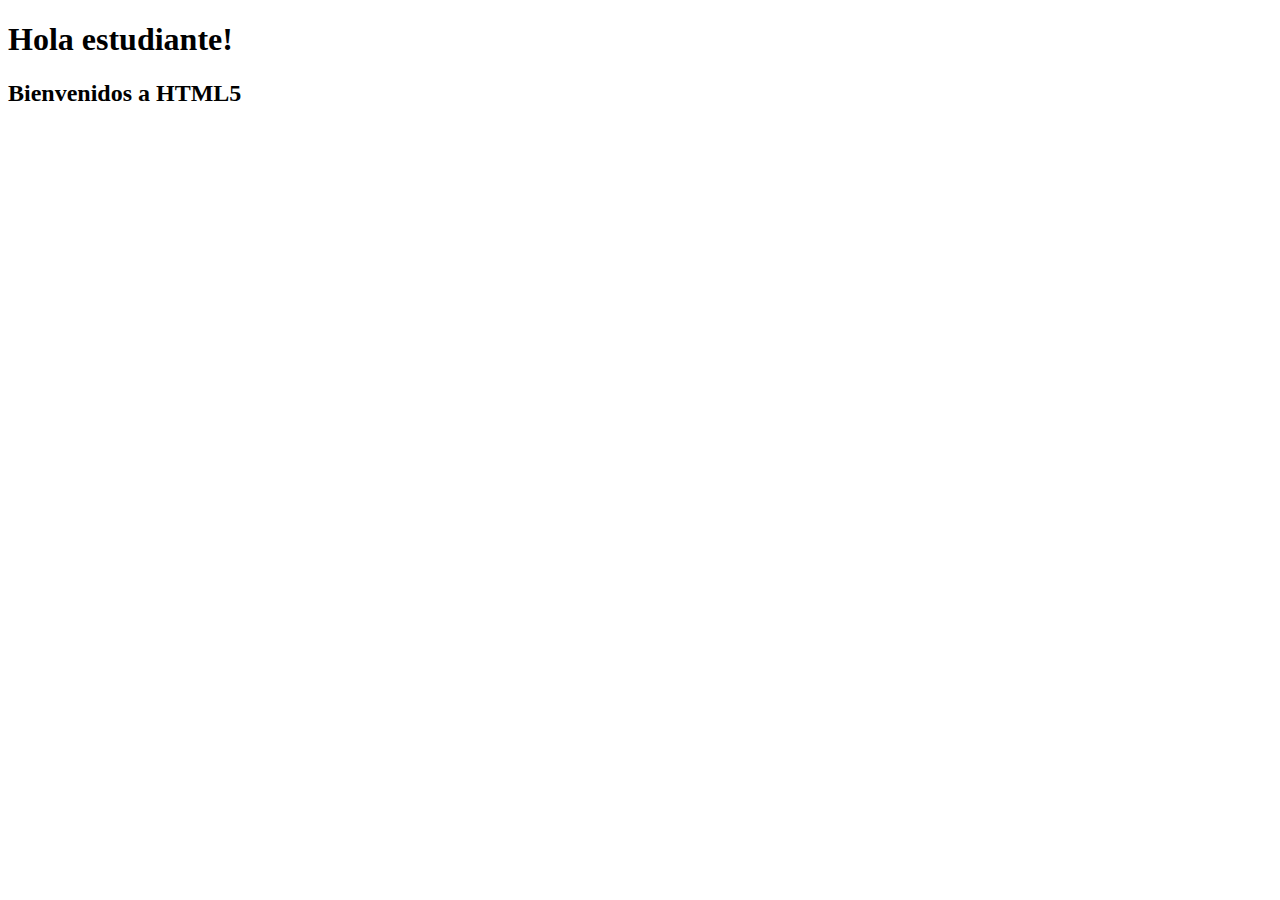
<file: 01-intro/index.html>
<!DOCTYPE html>
<html lang="en">
<head>
    <meta charset="UTF-8">
    <meta http-equiv="X-UA-Compatible" content="IE=edge">
    <meta name="viewport" content="width=device-width, initial-scale=1.0">
    <title>introducción</title>
</head>
<body>
   <h1>Hola estudiante!</h1>
   <h2>Bienvenidos a HTML5</h2> 
    <!-- Soy un comentario -->
</body>
</html>
</file>
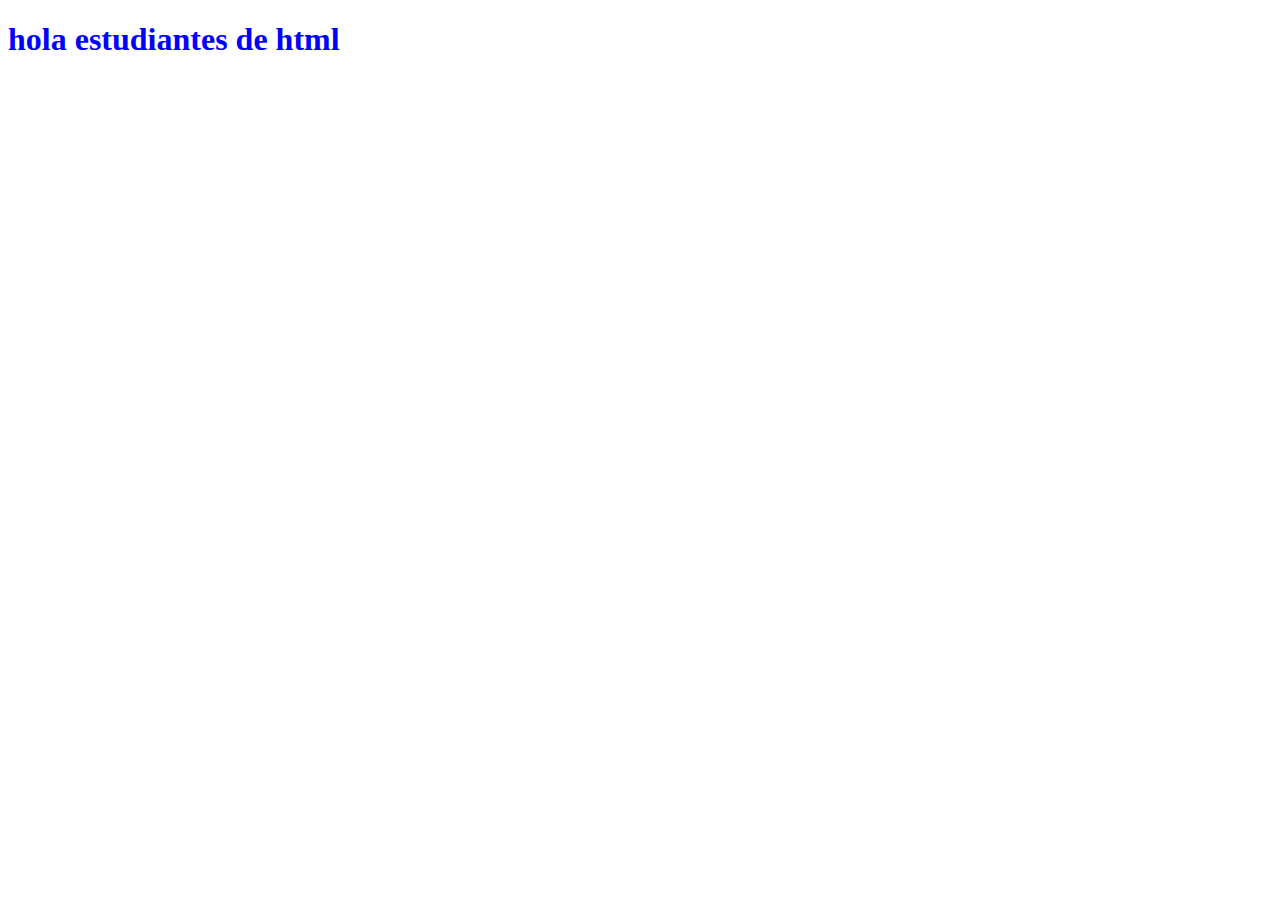
<file: 02-head/index.html>
<!DOCTYPE html>
<html lang="en">
<head>
    <meta charset="UTF-8">
    <meta http-equiv="X-UA-Compatible" content="IE=edge">
    <meta name="viewport" content="width=device-width, initial-scale=1.0">
    <link rel="shortcut icon" href="./assets/thepowermba-logo-programa.jpg" type="image/x-icon">
    <link rel="stylesheet" href="./styles.css">
    <script src="./app.js"></script>
    <title>Head</title>
</head>
<body>
    <h1>hola estudiantes de html</h1>
</body>
</html>
</file>
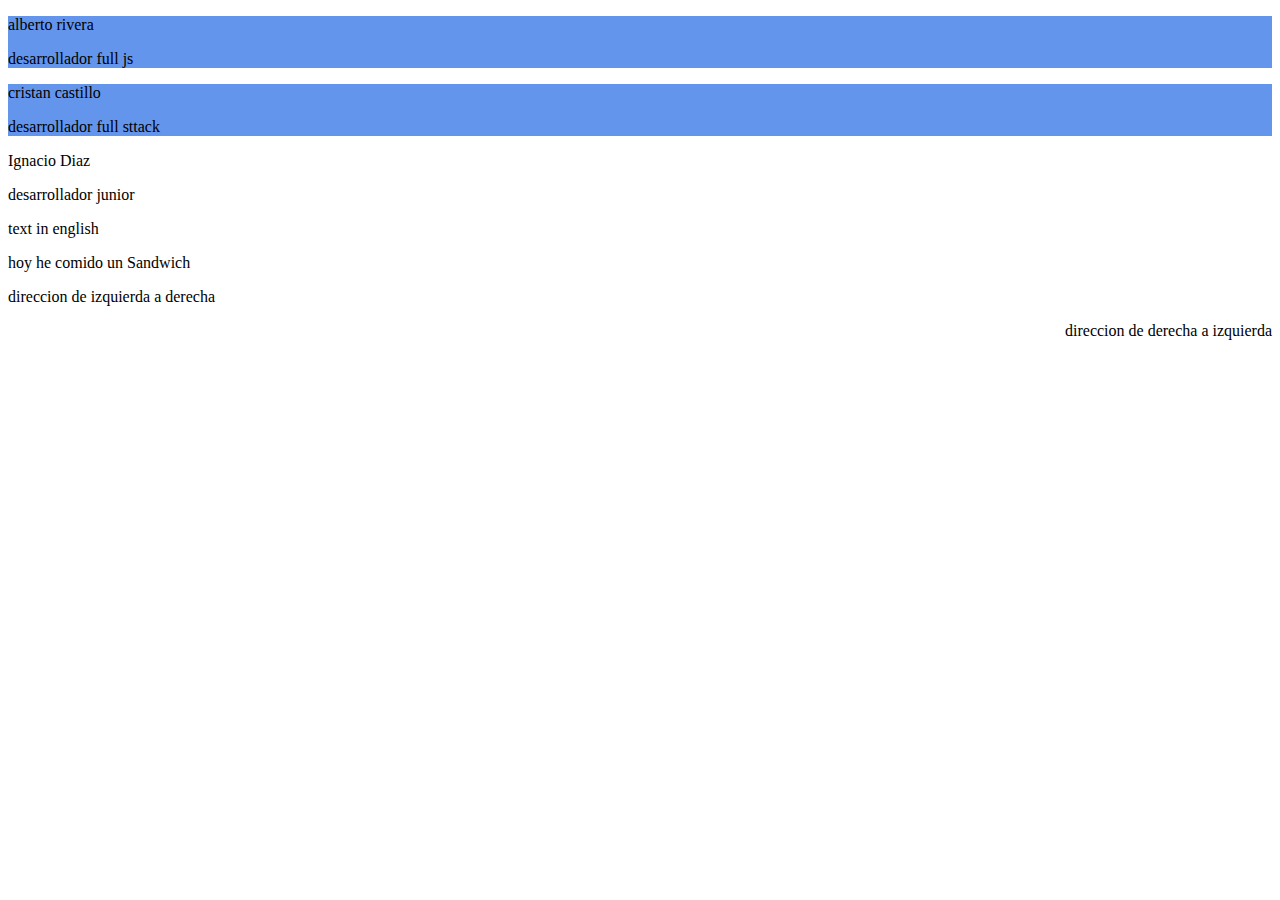
<file: 03-conceptos/index.html>
<!DOCTYPE html>
<html lang="es">

<head>
    <meta charset="UTF-8">
    <meta http-equiv="X-UA-Compatible" content="IE=edge">
    <meta name="viewport" content="width=device-width, initial-scale=1.0">
    <link rel="stylesheet" href="./styles.css">
    <title>conceptos</title>
</head>

<body>
    <div class="personal_container" id="personal_info">
        <p>alberto rivera</p>
        <p>desarrollador full js</p>
    </div>
    <div class="personal_container">
        <p>cristan castillo</p>
        <p>desarrollador full sttack</p>
    </div>
    <div>
        <p>Ignacio Diaz</p>
        <p>desarrollador junior</p>
    </div>
    <div>
        <p lang="en"> text in english</p>

    </div>
    <p>
        hoy he comido un <span translate="no">Sandwich</span>
    </p>

    <p>
        direccion de izquierda a derecha
    </p>
    <p dir="rtl">direccion de derecha a izquierda</p>
</body>

</html>
</file>
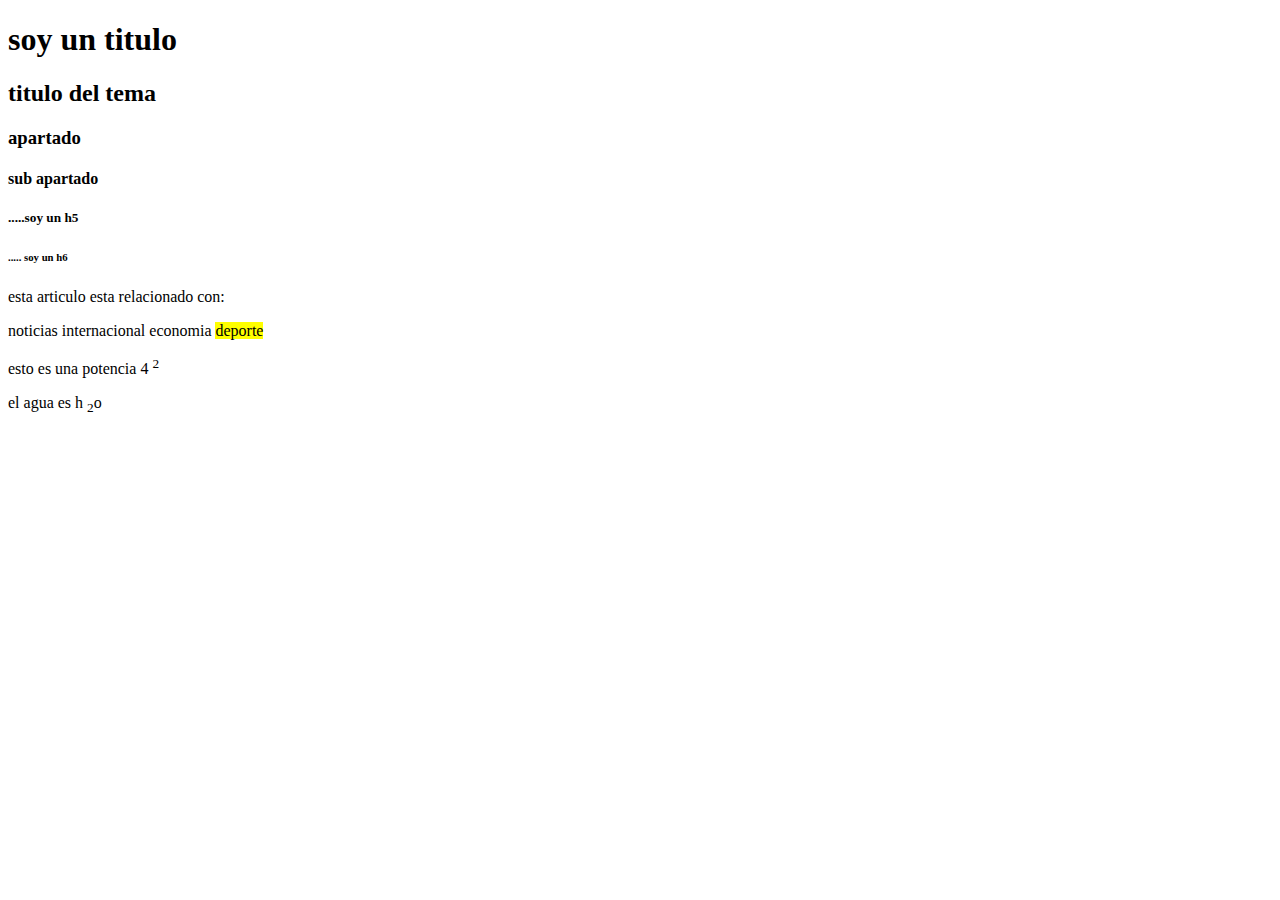
<file: 06-texto/index.html>
<!DOCTYPE html>
<html lang="en">
<head>
    <meta charset="UTF-8">
    <meta http-equiv="X-UA-Compatible" content="IE=edge">
    <meta name="viewport" content="width=device-width, initial-scale=1.0">
    <title>texto</title>
</head>


<body>

    <h1>soy un titulo</h1>
    <h2>titulo del tema</h2>
    <h3>apartado</h3>
    <h4>sub apartado</h4>
    <h5>.....soy un h5</h5>
    <h6>..... soy un h6</h6>

    <p>esta articulo esta relacionado con:</p>
    <div>
        <span>noticias</span>
        <span>internacional</span>
        <span>economia</span>
        <span><mark>deporte</mark></span>

    </div>

    <p>esto es una potencia 4 <sup>2</sup></p>
    <p>el agua es h <sub>2</sub>o</p>


    
</body>


</html>
</file>
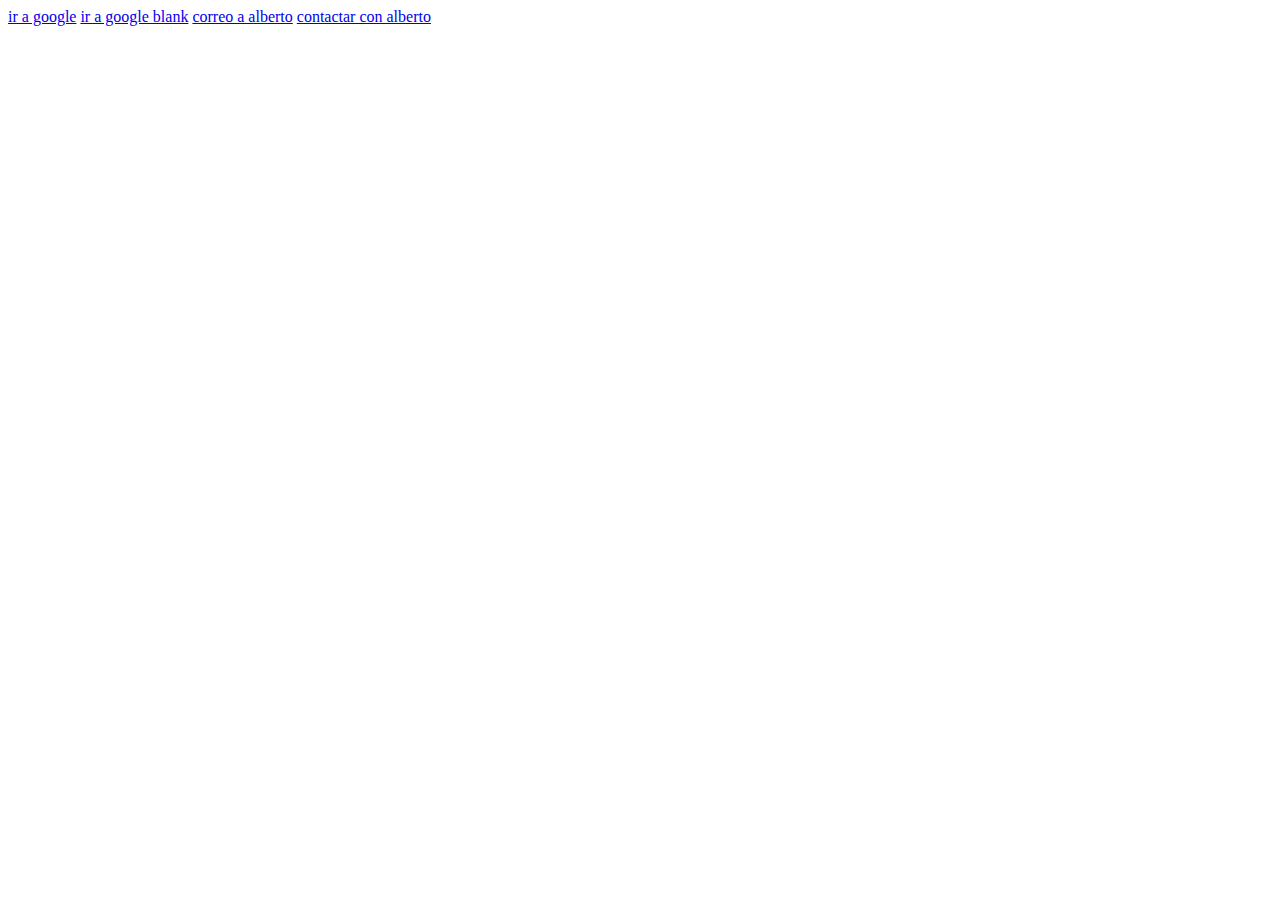
<file: 08-enlaces/index.html>
<!DOCTYPE html>
<html lang="en">
<head>
    <meta charset="UTF-8">
    <meta http-equiv="X-UA-Compatible" content="IE=edge">
    <meta name="viewport" content="width=device-width, initial-scale=1.0">
    <title>enlaces</title>
</head>

<body>
<a href="http://google.com">ir a google</a>
<a href="http://google.com" target="_blank" rel="noopener noreferrer">ir a google blank</a>   
<a href="mailto:alberto@mail.com">correo a alberto</a>
<a href="tel:+34678156202">contactar con alberto</a>
</body>

</html>
</file>
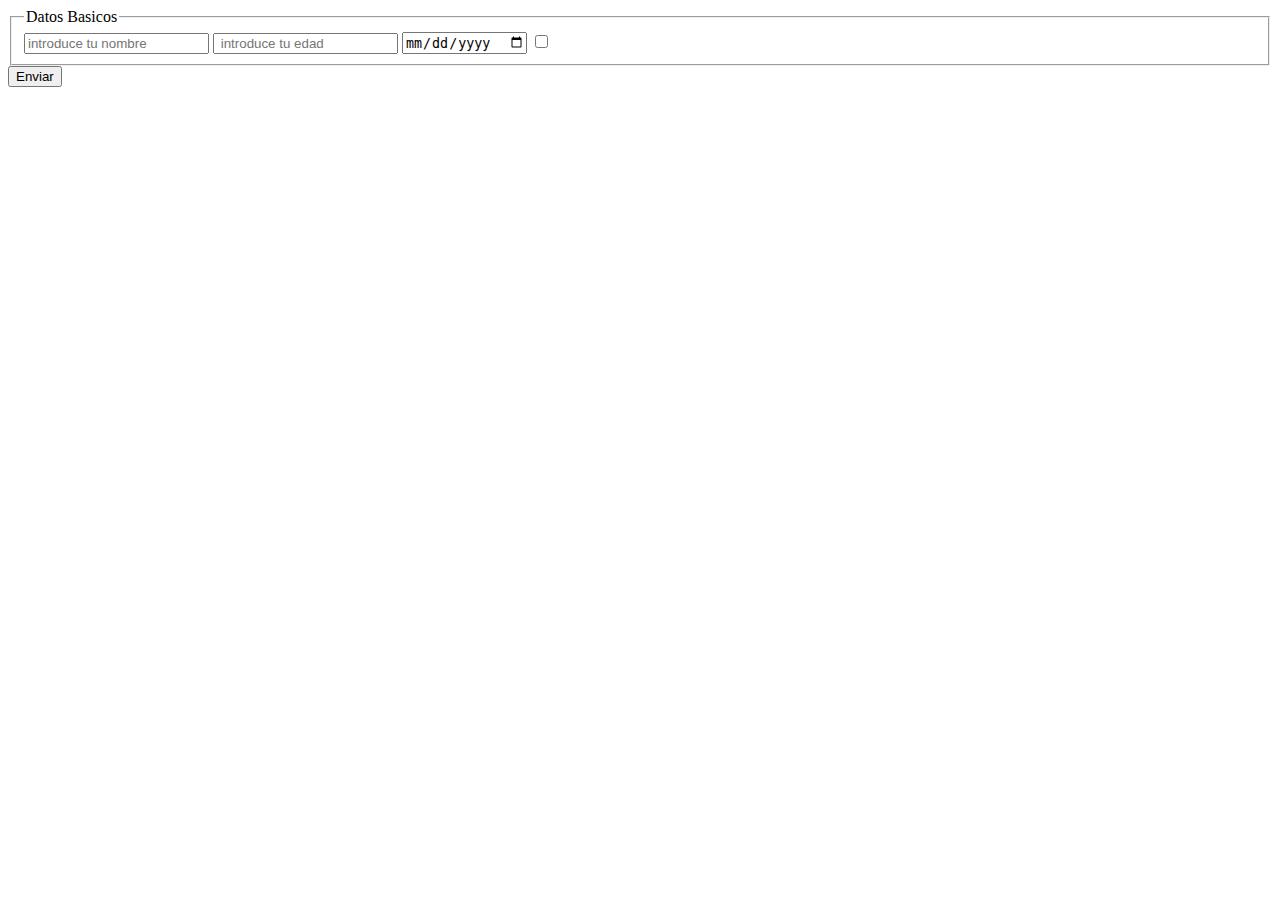
<file: 09-formularios/index.html>
<!DOCTYPE html>
<html lang="en">
<head>
    <meta charset="UTF-8">
    <meta http-equiv="X-UA-Compatible" content="IE=edge">
    <meta name="viewport" content="width=device-width, initial-scale=1.0">
    <title>formularios</title>
</head>



<body>
<form action="/aaa" method="post">
<fieldset>
    <legend>Datos Basicos</legend>
    <label for="name-form">
        <input type="text" name="name-form" id="name-form" placeholder="introduce tu nombre">
    </label>
    <label for="age-form">
    <input type="number" name="age-form" id="age-form" placeholder=" introduce tu edad" min="18"> 

    </label>
    <label for="date-form">
        <input type="date" name="date-form" id="date">

    </label>
    <label for="">

        <input type="checkbox" name="check" id="check">
    </label>
</fieldset>
<button type="submit">Enviar</button>
</form>


    
</body>

</html>
</file>
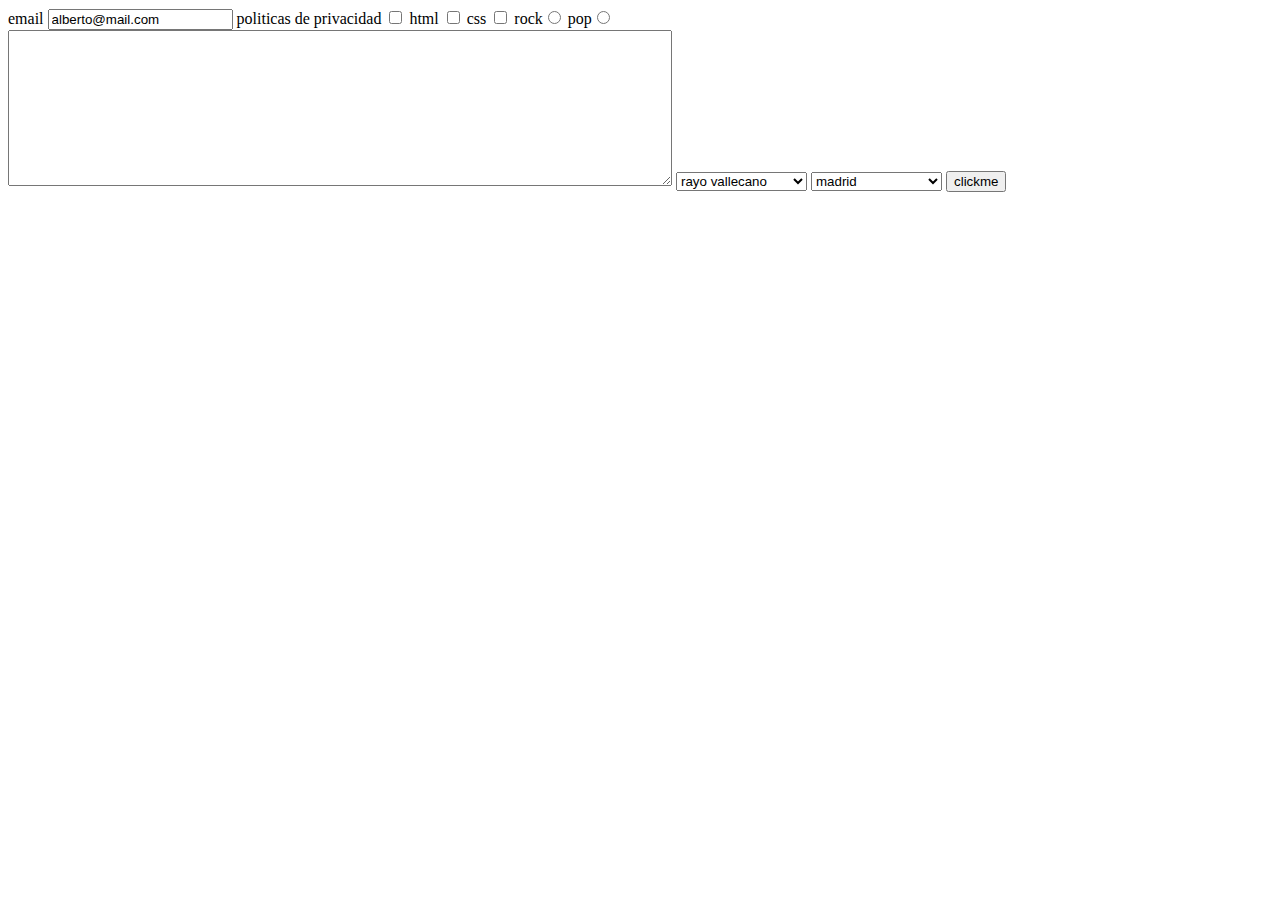
<file: 10-inputs/index.html>
<!DOCTYPE html>
<html lang="en">

<head>
    <meta charset="UTF-8">
    <meta http-equiv="X-UA-Compatible" content="IE=edge">
    <meta name="viewport" content="width=device-width, initial-scale=1.0">
    <title>inputs</title>
</head>


<body>
    <label for="form-email">email
        <input type="email" id="form-email" value="alberto@mail.com" name="form-email">
    </label>
    <label for="check">

        <span>politicas de privacidad</span>
        <input type="checkbox" id="check" name="check">

    </label>
    <label for="html_check">
        <span>html</span>
        <input type="checkbox" name="html_check" id="html_check" value="html">

    </label>
    <label for="css_check">
        <span>css</span>
        <input type="checkbox" name="css_check" id="css_check" value="css">

    </label>
    <label for="music">
        <span>rock</span><input type="radio" name="music" id="music" value="rock">
        <span>pop</span><input type="radio" name="music" id="music" value="pop">
    </label>
    <textarea name="" id="" cols="80" rows="10"></textarea>

    <select name="selec" id="selec">
        <option value="rayo">rayo vallecano</option>
        <option value="betis">real betis balonpie</option>
        <option value="st.pauli">st. pauli</option>
    </select>

    <select name="coty" id="city">
        <optgroup label="europa">
            <option value="madrid">madrid</option>
            <option value="paris">paris</option>
            <option value="roma">roma</option>

        </optgroup>
        <optgroup label="suramerica">
            <option value="santiago">santiago</option>
            <option value="sao paulo">sao paulo</option>
            <option value="lima">lima</option>
        </optgroup>
        <optgroup label="africa">
            <option value="casa blanca">casa blanca</option>
            <option value="ciudad del cabo">ciudad del cabo</option>
        </optgroup>
    </select>

    <input type="reset" value="clickme">
</body>



</html>
</file>
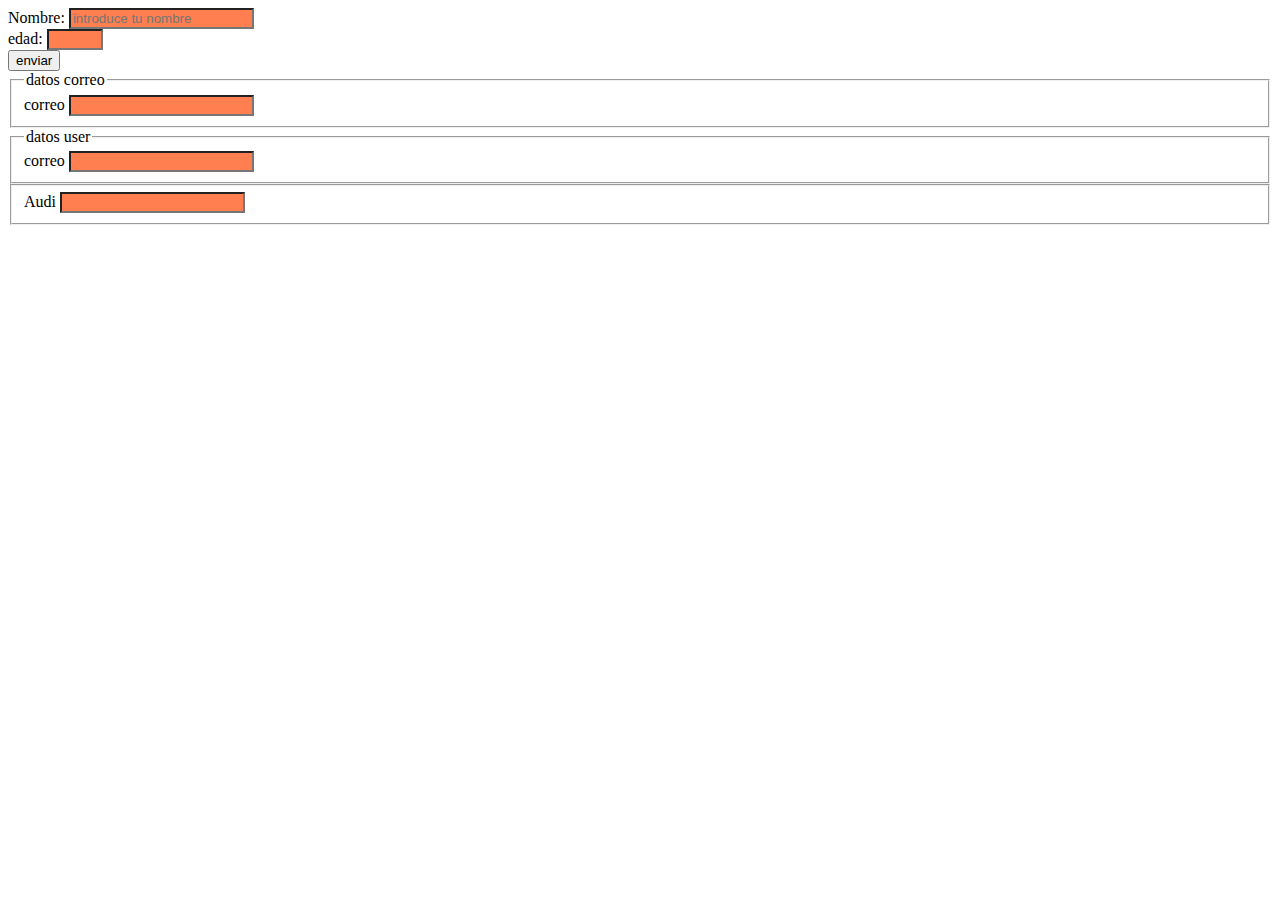
<file: 11-validacion/index.html>
<!DOCTYPE html>
<html lang="en">

<head>
    <meta charset="UTF-8">
    <meta http-equiv="X-UA-Compatible" content="IE=edge">
    <meta name="viewport" content="width=device-width, initial-scale=1.0">
    <link rel="stylesheet" href="./style.css">
    <title>validaicon</title>
</head>


<body>

    <form action="post" action="/name">
        <div>
            <label for="name">Nombre:</label>
            <input type="text" name="name" id="name" minlength="2" maxlength="20" required
                placeholder="introduce tu nombre">
        </div>
        <div>
            <label for="age">edad:</label>
            <input type="number" name="age" id="age" min="15" max="99" required>
        </div>
        <button type="submit">enviar</button>
    </form>


    <form action="post" action="/name">
        <fieldset>
            <legend>datos correo</legend>
            <label for="email">correo</label>
            <input type="email" name="email" id="email" required>
        </fieldset>
        <fieldset>
            <legend>datos user</legend>
            <label for="name_user">correo</label>
            <input type="text" name="name_user" id="name_user" required pattern="[A-Za-z1-9]+">
        </fieldset>
        <fieldset>
            <label for="car">Audi</label>
            <input type="text" name="car" id="car" required title="modelos disponible: A1, A4 y A5"
                pattern="A|a(1|4|5)">
        </fieldset>
    </form>
</body>


</html>
</file>
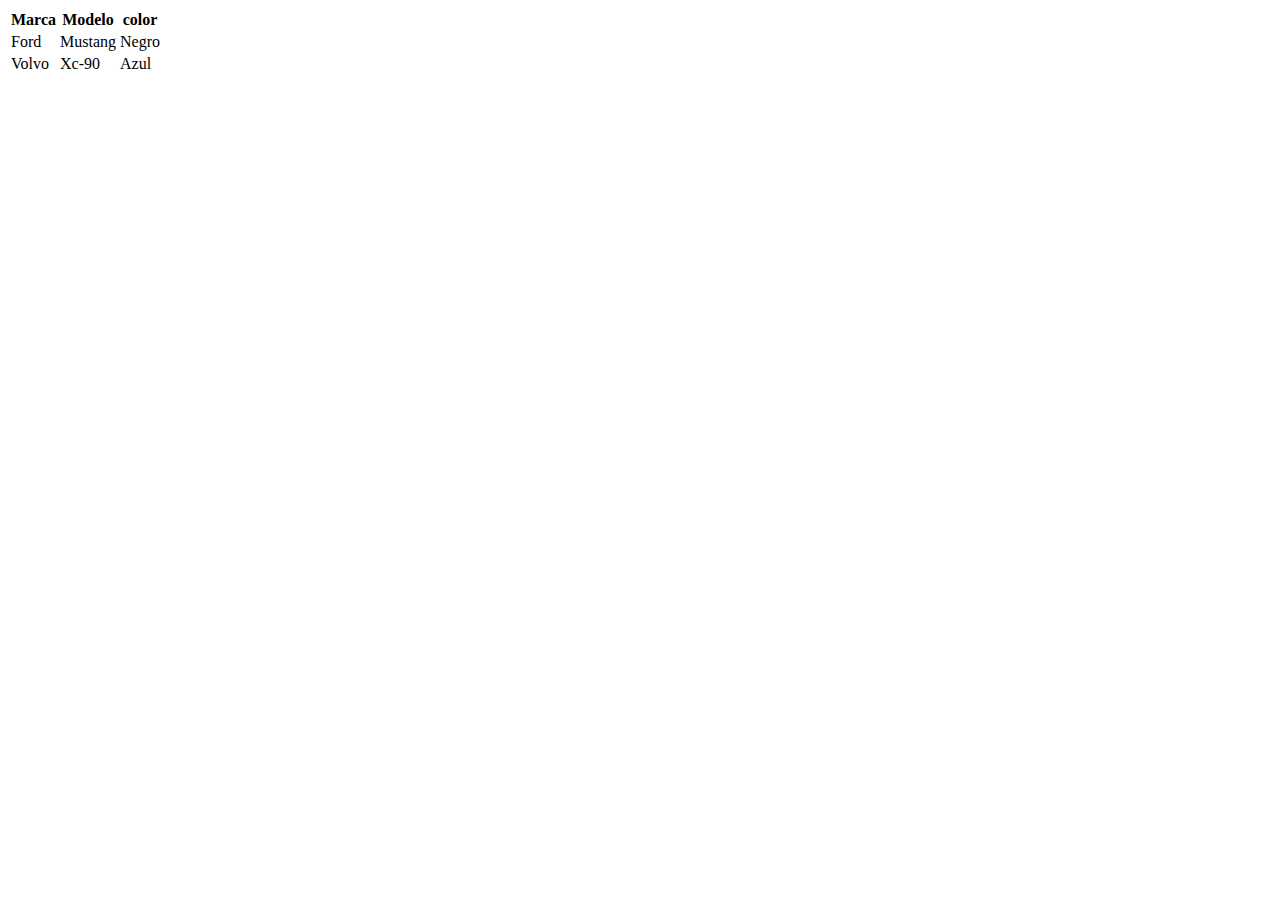
<file: 12-tablas/index.html>
<!DOCTYPE html>
<html lang="en">

<head>
    <meta charset="UTF-8">
    <meta http-equiv="X-UA-Compatible" content="IE=edge">
    <meta name="viewport" content="width=device-width, initial-scale=1.0">
    <title>tablas</title>
</head>

<body>

    <table>
        <thead>
            <tr>
                <th>Marca</th>
                <th>Modelo</th>
                <th>color</th>
            </tr>
        </thead>
        <tbody>
            <tr>
                <td>Ford</td>
                <td>Mustang</td>
                <td>Negro</td>
            </tr>
            <tr>
                <td>Volvo</td>
                <td>Xc-90</td>
                <td>Azul</td>
            </tr>
        </tbody>
    </table>





</body>



</html>
</file>
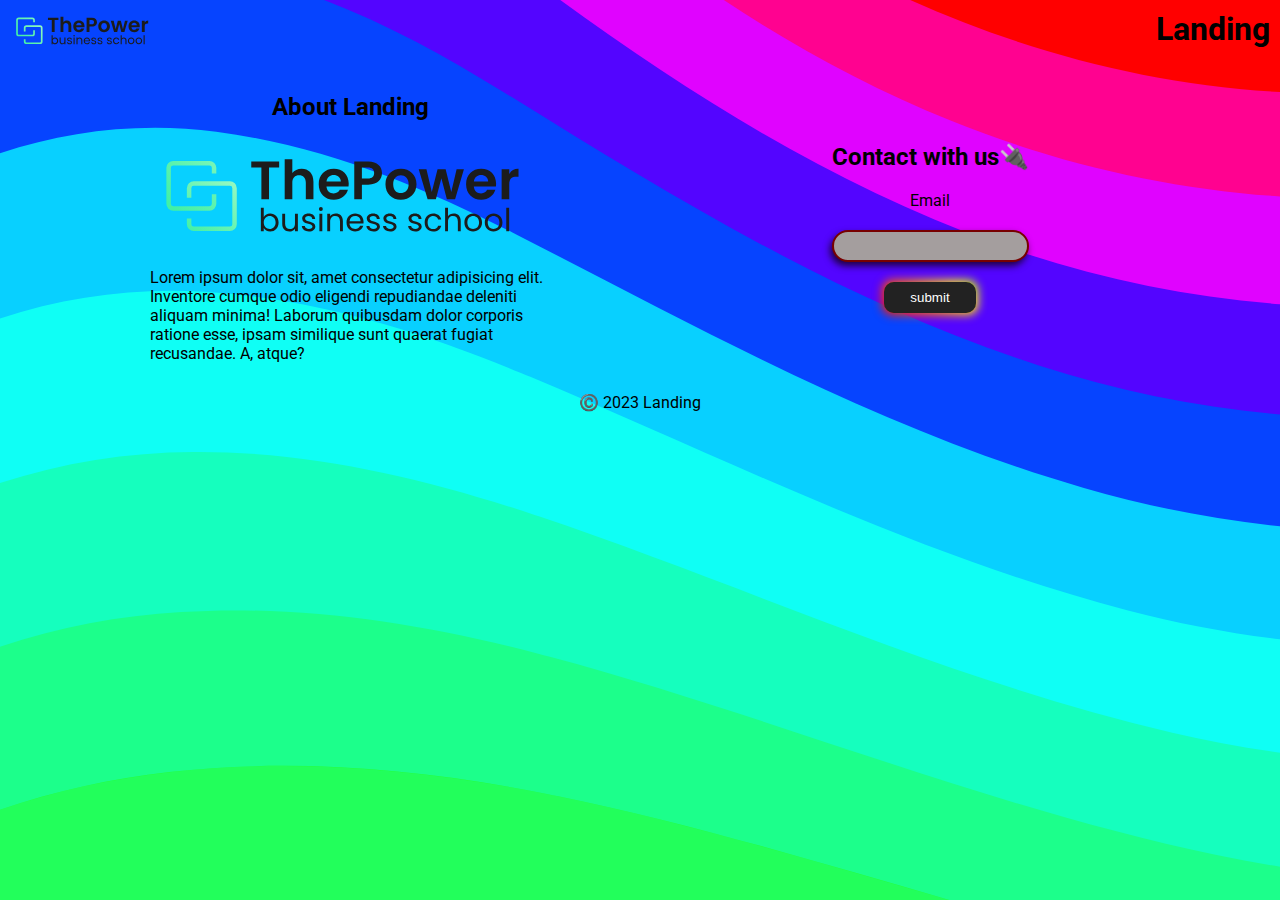
<file: landing-form/index.html>
<!DOCTYPE html>
<html lang="en">

<head>
  <meta charset="UTF-8">
  <meta http-equiv="X-UA-Compatible" content="IE=edge">
  <meta name="viewport" content="width=device-width, initial-scale=1.0">
  <link rel="stylesheet" href="./style.css">
  <title>Landing</title>
</head>



<body>


  <header>
    <div>
      <img src="./assets/Digital-negativo.svg" alt="logo">
    </div>
    <h1>Landing</h1>
  </header>
  <main>
    <section>
      <h2>About Landing</h2>
      <div>
        <img src="./assets/Digital-negativo.svg" alt="product">
      </div>
      <p>Lorem ipsum dolor sit, amet consectetur adipisicing elit. Inventore cumque odio eligendi repudiandae deleniti
        aliquam minima! Laborum quibusdam dolor corporis ratione esse, ipsam similique sunt quaerat fugiat recusandae.
        A, atque?</p>
    </section>
    <section>
      <h2>Contact with us🔌</h2>
      <form>
        <label for="email">Email</label>
        <input type="email" id="email">
        <button class="button" type="submit">submit</button>
      </form>
    </section>
  </main>
  <footer>
    <p>©️ 2023 Landing</p>
  </footer>

</body>

</html>
</file>
<file: 02-head/styles.css>
h1{
    color: blue;
}
</file>
<file: 03-conceptos/styles.css>
.personal_container{
background-color: cornflowerblue;

}
</file>
<file: 11-validacion/style.css>
input:valid {
background: lightgreen;
}
input:invalid {
    background: coral;

}
</file>
<file: landing-form/style.css>
@import url('https://fonts.googleapis.com/css2?family=EB+Garamond&family=Roboto&family=Source+Sans+Pro:ital,wght@0,600;1,200;1,300;1,400;1,600&display=swap');

*{
  padding: 0;
  margin: 0;
  box-sizing: border-box;
}

body{
  font-family: 'Roboto', sans-serif;
  background-color: #29FF2E;
  background-image: url("data:image/svg+xml,%3Csvg xmlns='http://www.w3.org/2000/svg' width='100%25' height='100%25' viewBox='0 0 1600 800'%3E%3Cg %3E%3Cpath fill='%2322ff5b' d='M486 705.8c-109.3-21.8-223.4-32.2-335.3-19.4C99.5 692.1 49 703 0 719.8V800h843.8c-115.9-33.2-230.8-68.1-347.6-92.2C492.8 707.1 489.4 706.5 486 705.8z'/%3E%3Cpath fill='%231cff8b' d='M1600 0H0v719.8c49-16.8 99.5-27.8 150.7-33.5c111.9-12.7 226-2.4 335.3 19.4c3.4 0.7 6.8 1.4 10.2 2c116.8 24 231.7 59 347.6 92.2H1600V0z'/%3E%3Cpath fill='%2315ffbe' d='M478.4 581c3.2 0.8 6.4 1.7 9.5 2.5c196.2 52.5 388.7 133.5 593.5 176.6c174.2 36.6 349.5 29.2 518.6-10.2V0H0v574.9c52.3-17.6 106.5-27.7 161.1-30.9C268.4 537.4 375.7 554.2 478.4 581z'/%3E%3Cpath fill='%230ffff5' d='M0 0v429.4c55.6-18.4 113.5-27.3 171.4-27.7c102.8-0.8 203.2 22.7 299.3 54.5c3 1 5.9 2 8.9 3c183.6 62 365.7 146.1 562.4 192.1c186.7 43.7 376.3 34.4 557.9-12.6V0H0z'/%3E%3Cpath fill='%2308D0FF' d='M181.8 259.4c98.2 6 191.9 35.2 281.3 72.1c2.8 1.1 5.5 2.3 8.3 3.4c171 71.6 342.7 158.5 531.3 207.7c198.8 51.8 403.4 40.8 597.3-14.8V0H0v283.2C59 263.6 120.6 255.7 181.8 259.4z'/%3E%3Cpath fill='%230644ff' d='M1600 0H0v136.3c62.3-20.9 127.7-27.5 192.2-19.2c93.6 12.1 180.5 47.7 263.3 89.6c2.6 1.3 5.1 2.6 7.7 3.9c158.4 81.1 319.7 170.9 500.3 223.2c210.5 61 430.8 49 636.6-16.6V0z'/%3E%3Cpath fill='%235305ff' d='M454.9 86.3C600.7 177 751.6 269.3 924.1 325c208.6 67.4 431.3 60.8 637.9-5.3c12.8-4.1 25.4-8.4 38.1-12.9V0H288.1c56 21.3 108.7 50.6 159.7 82C450.2 83.4 452.5 84.9 454.9 86.3z'/%3E%3Cpath fill='%23e003ff' d='M1600 0H498c118.1 85.8 243.5 164.5 386.8 216.2c191.8 69.2 400 74.7 595 21.1c40.8-11.2 81.1-25.2 120.3-41.7V0z'/%3E%3Cpath fill='%23ff0290' d='M1397.5 154.8c47.2-10.6 93.6-25.3 138.6-43.8c21.7-8.9 43-18.8 63.9-29.5V0H643.4c62.9 41.7 129.7 78.2 202.1 107.4C1020.4 178.1 1214.2 196.1 1397.5 154.8z'/%3E%3Cpath fill='%23FF0000' d='M1315.3 72.4c75.3-12.6 148.9-37.1 216.8-72.4h-723C966.8 71 1144.7 101 1315.3 72.4z'/%3E%3C/g%3E%3C/svg%3E");
  background-attachment: fixed;
  background-size: cover;
}

img{
  width: 100%;
}

header{
  display: flex;
  justify-content: space-between;
}

header > div{
  width: 150px;
}

header > div, h1{
  margin: 10px;
}

main{
  display: flex;
  flex-wrap: wrap;
  justify-content: space-evenly;
  align-items: center;
}

section{
  width: 400px;
  display: flex;
  flex-direction: column;
  gap: 20px;
  align-items: center;
  margin: 30px;
}

footer{
  display: flex;
  justify-content: center;
  align-items: center;
}

input{
  padding: 6px;
  font-size: 14px;
  border-width: 2px;
  border-color: #780000;
  background-color: #a49e9e;
  color: #000000;
  border-style: solid;
  border-radius: 50px;
  box-shadow: -2px 4px 7px rgba(14,1,1,.75);
  text-shadow: 0px 0px 5px rgba(66,66,66,.75);
}

input:focus {
  outline:none;
}



button {
  padding: 0.6em 2em;
  border: none;
  outline: none;
  color: rgb(255, 255, 255);
  background: #111;
  cursor: pointer;
  position: relative;
  z-index: 0;
  border-radius: 10px;
  user-select: none;
  -webkit-user-select: none;
  touch-action: manipulation;
}

button:before {
  content: "";
  background: linear-gradient(
    45deg,
    #ff0000,
    #ff7300,
    #fffb00,
    #48ff00,
    #00ffd5,
    #002bff,
    #7a00ff,
    #ff00c8,
    #ff0000
  );
  position: absolute;
  top: -2px;
  left: -2px;
  background-size: 400%;
  z-index: -1;
  filter: blur(5px);
  -webkit-filter: blur(5px);
  width: calc(100% + 4px);
  height: calc(100% + 4px);
  animation: glowing-button-85 20s linear infinite;
  transition: opacity 0.3s ease-in-out;
  border-radius: 10px;
}

@keyframes glowing-button {
  0% {
    background-position: 0 0;
  }
  50% {
    background-position: 400% 0;
  }
  100% {
    background-position: 0 0;
  }
}

button:after {
  z-index: -1;
  content: "";
  position: absolute;
  width: 100%;
  height: 100%;
  background: #222;
  left: 0;
  top: 0;
  border-radius: 10px;
}

form{
  display: flex;
  flex-direction: column;
  align-items: center;
  gap: 20px;
}
</file>
